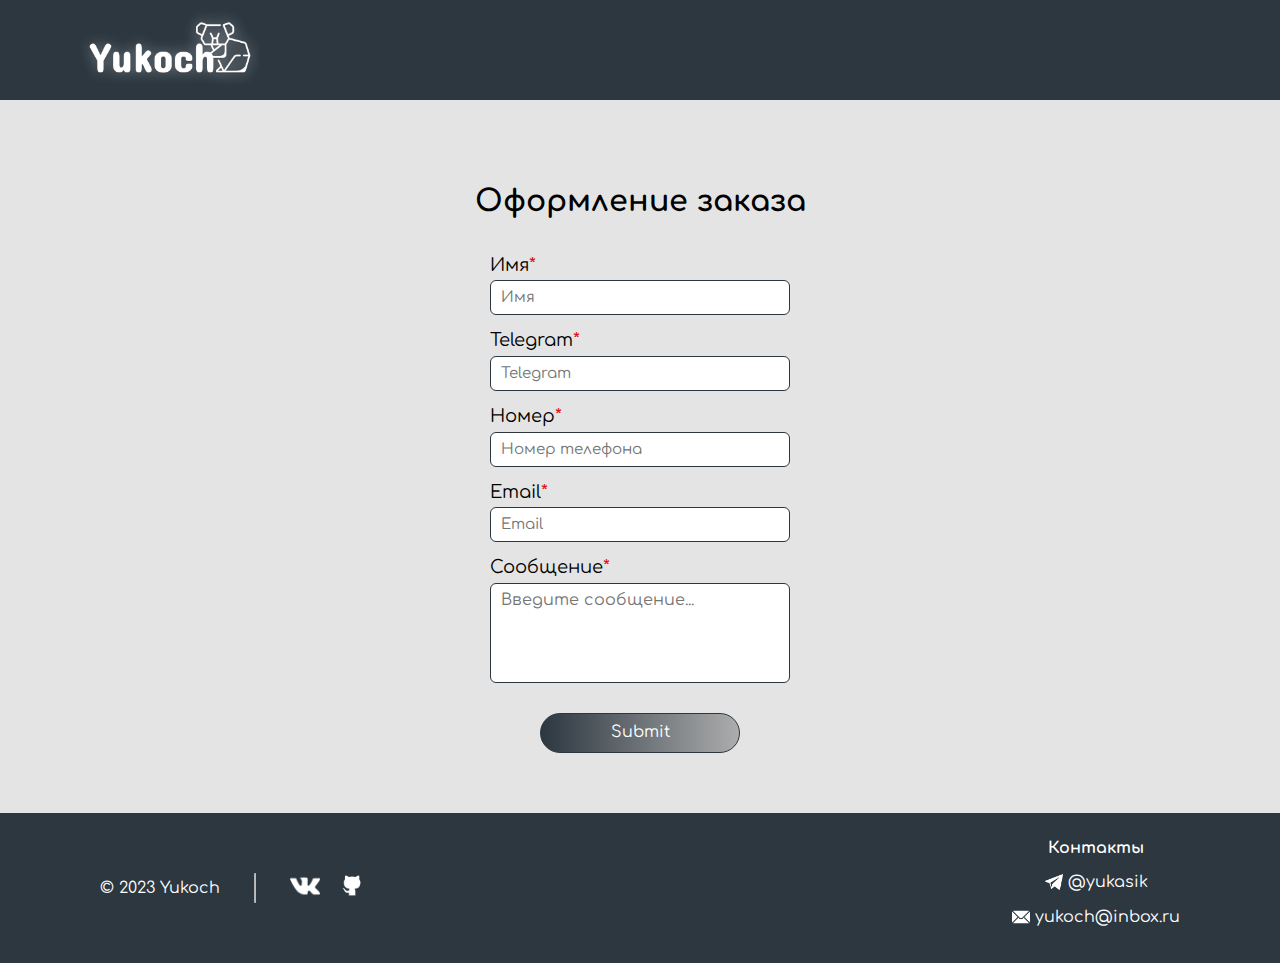
<file: form.html>
<!DOCTYPE html>
<html lang="ru">

<head>
    <link rel="stylesheet" href="css/style.css">
    <link rel="stylesheet" href="css/normalize.css">
    <link rel="preconnect" href="https://fonts.googleapis.com">
    <link rel="preconnect" href="https://fonts.gstatic.com" crossorigin>
    <link
        href="https://fonts.googleapis.com/css2?family=Bebas+Neue&family=Comfortaa&family=Inter&family=Karla&family=Open+Sans:wght@300&family=Oswald&family=Roboto&display=swap"
        rel="stylesheet">
    <meta charset="UTF-8">
    <meta name="viewport" content="width=device-width, initial-scale=1.0">
    <title>Yukoch</title>
</head>

<body>
    <div class="wrapper">
        <header>
            <a href="index.html"><img src="img/лого.png" alt="logo" class="logo"></a>
        </header>

        <main>
            <div class="form">
                <h2>Оформление заказа</h2>
                <form action="index.html" id="contact-form">
                    <div class="form__item">
                        <label for="name">Имя<span>*</span><br></label>
                        <input id="name" type="text" required placeholder="Имя">
                    </div>
                    <div class="form__item">
                        <label for="telegram">Telegram<span>*</span><br></label>
                        <input id="telegram" type="text" required placeholder="Telegram">
                    </div>
                    <div class="form__item">
                        <label for="tel">Номер<span>*</span><br></label>
                        <input id="tel" type="tel" pattern="^[ 0-9]+$" required placeholder="Номер телефона">
                    </div>
                    <div class="form__item">
                        <label for="email">Email<span>*</span><br></label>
                        <input id="email" type="email" required placeholder="Email">
                    </div>
                    <div class="form__item">
                        <label for="text">Сообщение<span>*</span><br></label>
                        <textarea id="text" required placeholder="Введите сообщение..."></textarea>
                    </div>
                    <div class="input_form">
                        <input type="submit" class="button_form">
                    </div>
                </form>
            </div>
        </main>

        <footer class="form_footer">
            <div class="block_left">
                <p>© 2023 Yukoch</p>
                <img src="img/vertical_line.png" alt="линия" class="line_vertic">
                <a href="https://vk.com/yukassik" target="_blank"><img src="img/vk-logo.png" alt="VK"
                        class="logo_vk"></a>
                <a href="https://github.com/Yukasik" target="_blank"><img src="img/github-logo.png" alt="github"
                        class="logo_github"></a>
            </div>

            <div class="block_right">
                <h4>Контакты</h4>
                <div class="block_teleg">
                    <img src="img/telegram-logo.png" alt="Telegram" class="logo_teleg">
                    <p><a href="https://t.me/yukasik" target="_blank">@yukasik</a></p>
                </div>
                <div class="block_mail">
                    <img src="img/mail-logo.png" alt="mail" class="logo_mail">
                    <p><a href="mailto:yukoch@inbox.ru" target="_blank">yukoch@inbox.ru</a></p>
                </div>
            </div>
        </footer>
    </div>
</body>

</html>
</file>
<file: css/style.css>
* {
  box-sizing: border-box;
}

body {
  font-family: "Comfortaa", sans-serif;
  max-width: 1920px;
  width: 100%;
  max-height: 1080px;
  height: 100%;
}

header {
  height: 100px;
  background-color: rgb(44, 55, 64);
  display: flex;
  justify-content: space-between;
  align-items: center;
}

nav {
  text-align: right;
  box-sizing: border-box;
}

nav a {
  text-decoration: none;
  color: white;
  font-size: 20px;
  padding-right: 50px;
  text-shadow: rgb(184, 184, 184) 1px 0 5px;
}

nav {
  margin-right: 80px;
}

a:hover {
  text-decoration: underline;
  text-shadow: rgb(247, 247, 247) 1px 0 10px;
}

.logo {
  width: 180px;
  margin-left: 80px;
}

.background_block_top {
  background-image: url(img/background.png);
  background-repeat: no-repeat;
  background-position: center center;
  background-attachment: fixed;
  -webkit-background-size: cover;
  -moz-background-size: cover;
  -o-background-size: cover;
  background-size: cover;
  height: 870px;
}

.block_top {
  display: flex;
  flex-direction: column;
  justify-content: center;
  align-items: center;
  height: 800px;
}

.block_top p {
  color: white;
  font-size: 20px;
  letter-spacing: 5px;
}

.block_top h1 {
  color: white;
  font-size: 65px;
  letter-spacing: 2px;
  margin: -10px;
}

.arrow {
  display: flex;
  justify-content: center;
}

.img_down_arrow {
  width: 80px;
  height: 80px;
}

.block_middle_skills {
  height: 950px;
  display: flex;
  flex-direction: column;
  justify-content: center;
  align-items: center;
}

.block_middle_skills h2 {
  font-size: 40px;
  padding-bottom: 30px;
}

.block_skills {
  width: 500px;
  text-align: center;
}

.skill {
  display: flex;
  justify-content: space-around;
  width: 1900px;
  margin-bottom: 30px;
}

.block_skills h3 {
  text-align: center;
  font-size: 22px;
  margin-bottom: 0px;
}

.block_skills p {
  margin-top: 15px;
  font-size: 18px;
  color: rgb(65, 65, 65);
}

.img_website {
  width: 60px;
  margin-top: 10px;
}

.img_computer {
  width: 80px;
  margin-top: 5px;
}

.img_controller {
  width: 80px;
  margin-top: 10px;
}

.img_vertical_line {
  width: 100px;
}

.img_star {
  width: 90px;
}

.block_middle_portfolio {
  height: 1300px;
}

.block_middle_portfolio h2 {
  text-align: center;
  font-size: 40px;
  padding-top: 50px;
  padding-bottom: 10px;
}

.block_sites {
  display: flex;
  flex-wrap: wrap;
  justify-content: space-around;
}

.img_site {
  width: 900px;
  border-radius: 15px;
  -webkit-box-shadow: 0px 0px 12px 0px rgba(34, 60, 80, 0.59);
  -moz-box-shadow: 0px 0px 12px 0px rgba(34, 60, 80, 0.59);
  box-shadow: 0px 0px 12px 0px rgba(34, 60, 80, 0.59);
  transition: 0.5s;
}

.img_site:hover {
  transform: scale(1.03);
  box-shadow: 0 0 20px #000000;
}

.sites {
  display: flex;
  flex-direction: column;
}

.sites button {
  cursor: pointer;
  width: 230px;
  height: 40px;
  text-align: center;
  transition: 0.5s;
  background-size: 200% auto;
  color: white;
  border: 1px solid rgb(44, 55, 64);
  border-radius: 50px;
  background-image: linear-gradient(
    to right,
    rgb(44, 55, 64) 0%,
    rgb(175, 175, 175) 51%,
    rgb(44, 55, 64) 100%
  );
}

.sites button:hover {
  background-position: right center;
  box-shadow: 0 0 20px #525252;
}

.sites form {
  text-align: center;
  padding-bottom: 50px;
  padding-top: 10px;
}

.sites p {
  text-align: center;
}

.block_lower_services {
  height: 980px;
  display: flex;
  flex-direction: column;
  justify-content: center;
  align-items: center;
}

.block_lower_services h2 {
  text-align: center;
  font-size: 40px;
  padding-bottom: 40px;
}

.block_services {
  width: 500px;
  display: flex;
}

.services {
  display: flex;
  justify-content: space-around;
  width: 1900px;
  margin-bottom: 100px;
}

.img_number {
  width: 70px;
  height: 70px;
  margin-left: 50px;
}

.text_services {
  padding-left: 20px;
}

.text_services h3 {
  font-size: 22px;
  margin-bottom: 0px;
}

.text_services p {
  color: rgb(65, 65, 65);
  font-size: 18px;
}

.img_service {
  width: 100px;
}

footer {
  height: 200px;
  background-color: rgb(44, 55, 64);
  display: flex;
  justify-content: space-between;
  align-items: center;
  color: white;
}

.logo_vk {
  width: 30px;
  height: 30px;
  filter: invert(1);
  margin-right: 20px;
}

.logo_github {
  width: 23px;
  height: 23px;
  filter: invert(1);
}

.logo_teleg {
  width: 18px;
  height: 18px;
  filter: invert(1);
  margin-right: 5px;
  margin-top: 15px;
}

.line_vertic {
  width: 30px;
  height: 30px;
  filter: invert(1);
  margin-right: 20px;
}

.block_left {
  display: flex;
  align-items: center;
}

.block_left p {
  margin-right: 20px;
  margin-left: 100px;
}

.logo_mail {
  width: 18px;
  height: 18px;
  filter: invert(1);
  margin-right: 5px;
}

.block_teleg {
  display: flex;
  align-items: center;
}

.block_teleg p {
  margin-bottom: 0px;
}

.block_teleg a {
  text-decoration: none;
  color: white;
}

.block_mail {
  display: flex;
  align-items: center;
  margin-bottom: 0px;
}

.block_mail a {
  text-decoration: none;
  color: white;
}

.block_right {
  text-align: center;
  display: flex;
  flex-direction: column;
  align-items: center;
  margin-right: 100px;
}

.block_right h4 {
  margin-top: 5px;
  margin-bottom: 0px;
}

.block_right button {
  cursor: pointer;
  width: 230px;
  height: 50px;
  text-align: center;
  transition: 0.5s;
  background-size: 200% auto;
  color: white;
  border: 2px solid rgb(31, 38, 44);
  border-radius: 50px;
  background-image: linear-gradient(
    to right,
    rgb(44, 55, 64) 0%,
    rgb(175, 175, 175) 51%,
    rgb(44, 55, 64) 100%
  );
}

.block_right button:hover {
  background-position: right center;
  box-shadow: 0 0 10px #eee;
}

.form {
  height: 713px;
  display: flex;
  flex-direction: column;
  justify-content: center;
  align-items: center;
  background-color: #52525228;
}

.form__item span {
  color: rgb(231, 3, 3);
}

.form__item input {
  width: 300px;
  height: 35px;
  border-radius: 6px;
  border: 1px solid rgb(44, 55, 64);
  margin-top: 5px;
  margin-bottom: 15px;
  padding-left: 10px;
  font-size: 15px;
}

.form__item textarea {
  width: 300px;
  height: 100px;
  border-radius: 6px;
  border: 1px solid rgb(44, 55, 64);
  margin-top: 5px;
  margin-bottom: 15px;
  resize: none;
  padding-left: 10px;
  padding-top: 7px;
}

.form h2 {
  font-size: 30px;
  padding-bottom: 10px;
}

.form__item label {
  font-size: 18px;
}

.button_form {
  cursor: pointer;
  width: 200px;
  height: 40px;
  text-align: center;
  transition: 0.5s;
  background-size: 200% auto;
  color: white;
  border: 1px solid rgb(44, 55, 64);
  border-radius: 50px;
  background-image: linear-gradient(
    to right,
    rgb(44, 55, 64) 0%,
    rgb(175, 175, 175) 51%,
    rgb(44, 55, 64) 100%
  );
}

.button_form:hover {
  background-position: right center;
  box-shadow: 0 0 20px #525252;
}

.input_form {
  display: flex;
  justify-content: center;
  margin-top: 10px;
}

.form_footer {
  height: 150px;
}

body::-webkit-scrollbar {
  width: 5px; /* ширина всей полосы прокрутки */
}

body::-webkit-scrollbar-track {
  background: rgb(44, 55, 64); /* цвет зоны отслеживания */
}

body::-webkit-scrollbar-thumb {
  background-color: rgb(255, 255, 255); /* цвет бегунка */
  border-radius: 5px; /* округлось бегунка */
}
</file>
